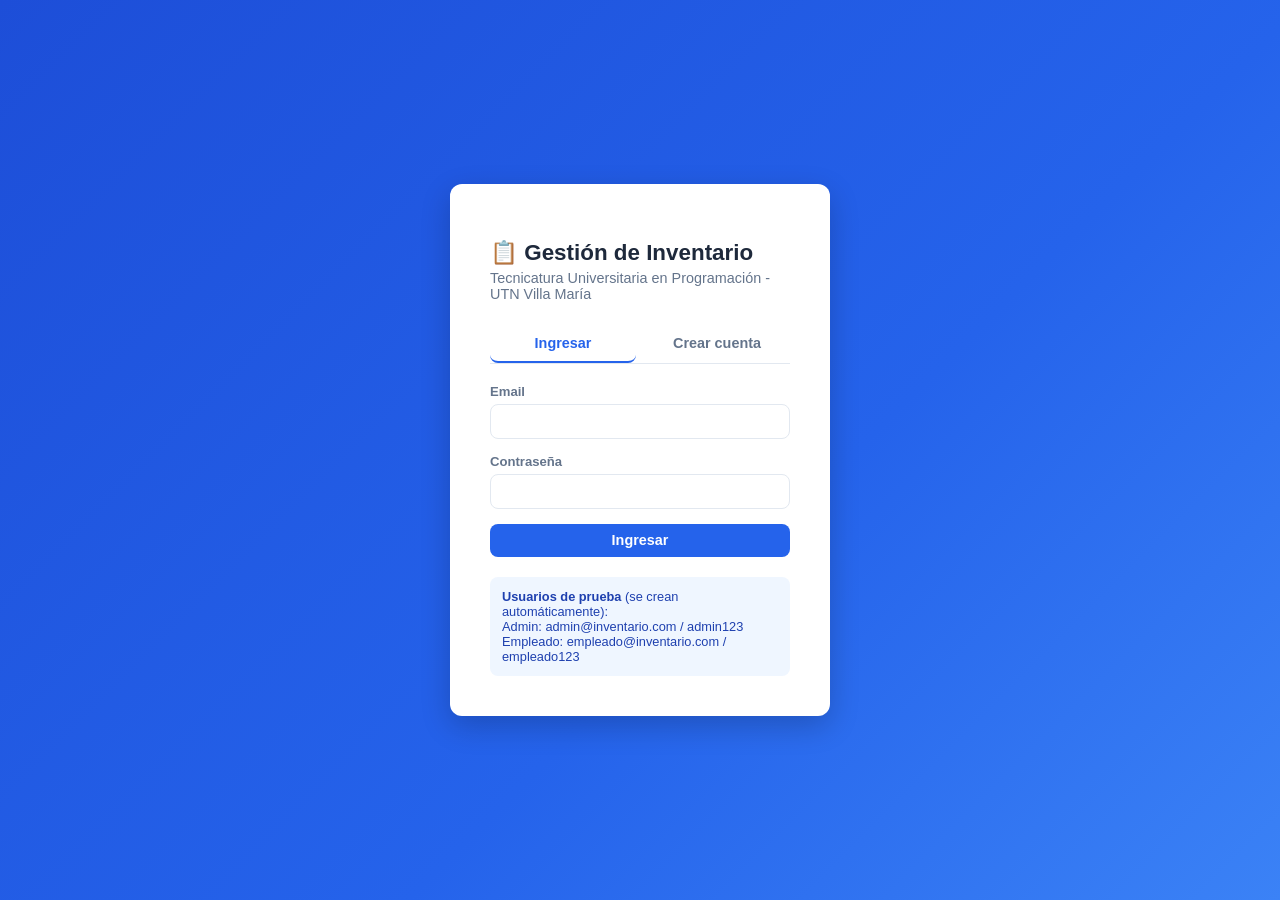
<file: frontend/index.html>
<!DOCTYPE html>
<html lang="es">
<head>
<meta charset="UTF-8">
<meta name="viewport" content="width=device-width, initial-scale=1.0">
<title>Ingresar - Gestión de Inventario</title>
<link rel="stylesheet" href="css/style.css">
</head>
<body class="login-page">

<div class="login-card">
    <h1>📋 Gestión de Inventario</h1>
    <p class="subtitle">Tecnicatura Universitaria en Programación - UTN Villa María</p>

    <div class="login-tabs">
        <button id="tab-login" class="active" type="button">Ingresar</button>
        <button id="tab-registro" type="button">Crear cuenta</button>
    </div>

    <div id="alerta" class="alert error hidden"></div>

    <form id="form-login">
        <div style="margin-bottom: 0.9rem;">
            <label for="login-email">Email</label>
            <input type="email" id="login-email" maxlength="100" required autocomplete="username">
        </div>
        <div style="margin-bottom: 0.9rem;">
            <label for="login-password">Contraseña</label>
            <input type="password" id="login-password" maxlength="72" required autocomplete="current-password">
        </div>
        <button type="submit" style="width:100%;">Ingresar</button>
    </form>

    <form id="form-registro" class="hidden">
        <div style="margin-bottom: 0.9rem;">
            <label for="reg-nombre">Nombre completo</label>
            <input type="text" id="reg-nombre" maxlength="80" required>
        </div>
        <div style="margin-bottom: 0.9rem;">
            <label for="reg-email">Email</label>
            <input type="email" id="reg-email" maxlength="100" required>
        </div>
        <div style="margin-bottom: 0.9rem;">
            <label for="reg-password">Contraseña (mín. 6 caracteres)</label>
            <input type="password" id="reg-password" maxlength="72" required minlength="6">
        </div>
        <button type="submit" style="width:100%;">Crear cuenta</button>
    </form>

    <div class="demo-hint">
        <strong>Usuarios de prueba</strong> (se crean automáticamente):<br>
        Admin: admin@inventario.com / admin123<br>
        Empleado: empleado@inventario.com / empleado123
    </div>
</div>

<script src="js/config.js"></script>
<script src="js/api.js"></script>
<script>
    if (Api.isAutenticado()) {
        window.location.href = "dashboard.html";
    }

    const tabLogin = document.getElementById("tab-login");
    const tabRegistro = document.getElementById("tab-registro");
    const formLogin = document.getElementById("form-login");
    const formRegistro = document.getElementById("form-registro");
    const alerta = document.getElementById("alerta");

    function ocultarAlerta() { alerta.classList.add("hidden"); }
    function mostrarError(msg) {
        alerta.textContent = msg;
        alerta.classList.remove("hidden");
    }

    tabLogin.addEventListener("click", () => {
        tabLogin.classList.add("active");
        tabRegistro.classList.remove("active");
        formLogin.classList.remove("hidden");
        formRegistro.classList.add("hidden");
        ocultarAlerta();
    });

    tabRegistro.addEventListener("click", () => {
        tabRegistro.classList.add("active");
        tabLogin.classList.remove("active");
        formRegistro.classList.remove("hidden");
        formLogin.classList.add("hidden");
        ocultarAlerta();
    });

    formLogin.addEventListener("submit", async (e) => {
        e.preventDefault();
        ocultarAlerta();
        const email = document.getElementById("login-email").value.trim();
        const password = document.getElementById("login-password").value;

        try {
            const respuesta = await Api.post("/auth/login", { email, password });
            Api.setSession(respuesta);
            window.location.href = "dashboard.html";
        } catch (err) {
            mostrarError(err.message);
        }
    });

    formRegistro.addEventListener("submit", async (e) => {
        e.preventDefault();
        ocultarAlerta();
        const nombre = document.getElementById("reg-nombre").value.trim();
        const email = document.getElementById("reg-email").value.trim();
        const password = document.getElementById("reg-password").value;

        try {
            const respuesta = await Api.post("/auth/registro", { nombre, email, password });
            Api.setSession(respuesta);
            window.location.href = "dashboard.html";
        } catch (err) {
            mostrarError(err.message);
        }
    });
</script>

</body>
</html>
</file>
<file: frontend/css/style.css>
:root {
    --color-primary: #2563eb;
    --color-primary-dark: #1d4ed8;
    --color-bg: #f4f6fb;
    --color-surface: #ffffff;
    --color-border: #e2e8f0;
    --color-text: #1e293b;
    --color-text-muted: #64748b;
    --color-danger: #dc2626;
    --color-success: #16a34a;
    --color-warning: #d97706;
    --radius: 8px;
    --shadow: 0 1px 3px rgba(0,0,0,0.08);
}

* { box-sizing: border-box; }

body {
    margin: 0;
    font-family: -apple-system, "Segoe UI", Roboto, Helvetica, Arial, sans-serif;
    background: var(--color-bg);
    color: var(--color-text);
}

a { color: var(--color-primary); text-decoration: none; }

.login-page {
    min-height: 100vh;
    display: flex;
    align-items: center;
    justify-content: center;
    background: linear-gradient(135deg, #1d4ed8, #2563eb 60%, #3b82f6);
}

.login-card {
    background: var(--color-surface);
    padding: 2.5rem;
    border-radius: 12px;
    box-shadow: 0 10px 30px rgba(0,0,0,0.2);
    width: 100%;
    max-width: 380px;
}

.login-card h1 {
    font-size: 1.4rem;
    margin-bottom: 0.25rem;
}

.login-card p.subtitle {
    color: var(--color-text-muted);
    font-size: 0.9rem;
    margin-top: 0;
    margin-bottom: 1.5rem;
}

.login-tabs {
    display: flex;
    gap: 0.5rem;
    margin-bottom: 1.25rem;
    border-bottom: 1px solid var(--color-border);
}

.login-tabs button {
    flex: 1;
    background: none;
    border: none;
    padding: 0.6rem;
    cursor: pointer;
    font-weight: 600;
    color: var(--color-text-muted);
    border-bottom: 2px solid transparent;
}

.login-tabs button.active {
    color: var(--color-primary);
    border-bottom-color: var(--color-primary);
}

.demo-hint {
    margin-top: 1.25rem;
    padding: 0.75rem;
    background: #eff6ff;
    border-radius: var(--radius);
    font-size: 0.8rem;
    color: #1e40af;
}

.app-shell {
    display: flex;
    min-height: 100vh;
}

.sidebar {
    width: 230px;
    background: #111827;
    color: #e5e7eb;
    display: flex;
    flex-direction: column;
    padding: 1.25rem 0.75rem;
    flex-shrink: 0;
}

.sidebar h2 {
    font-size: 1.05rem;
    padding: 0 0.5rem;
    margin: 0 0 1.5rem 0;
}

.sidebar h2 span { color: #60a5fa; }

.sidebar nav a {
    display: block;
    color: #cbd5e1;
    padding: 0.6rem 0.75rem;
    border-radius: var(--radius);
    margin-bottom: 0.15rem;
    font-size: 0.92rem;
}

.sidebar nav a:hover { background: #1f2937; color: #fff; }
.sidebar nav a.active { background: var(--color-primary); color: #fff; }
.sidebar nav a.hidden { display: none; }

.sidebar .sidebar-footer {
    margin-top: auto;
    border-top: 1px solid #1f2937;
    padding-top: 0.75rem;
    font-size: 0.8rem;
    color: #94a3b8;
}

.sidebar .sidebar-footer button {
    margin-top: 0.5rem;
    width: 100%;
}

.main-content {
    flex: 1;
    padding: 1.75rem 2rem;
    max-width: 1200px;
}

.topbar {
    display: flex;
    justify-content: space-between;
    align-items: center;
    margin-bottom: 1.5rem;
}

.topbar h1 { font-size: 1.4rem; margin: 0; }
.topbar p { color: var(--color-text-muted); margin: 0.15rem 0 0 0; font-size: 0.9rem; }

button, .btn {
    display: inline-block;
    cursor: pointer;
    border: none;
    border-radius: var(--radius);
    padding: 0.55rem 1rem;
    font-size: 0.9rem;
    font-weight: 600;
    background: var(--color-primary);
    color: #fff;
    transition: background 0.15s ease;
}

button:hover, .btn:hover { background: var(--color-primary-dark); }

button.secondary, .btn.secondary { background: #e2e8f0; color: var(--color-text); }
button.secondary:hover, .btn.secondary:hover { background: #cbd5e1; }

button.danger { background: var(--color-danger); }
button.danger:hover { background: #b91c1c; }

button.success { background: var(--color-success); }
button.success:hover { background: #15803d; }

button:disabled { opacity: 0.55; cursor: not-allowed; }

.card {
    background: var(--color-surface);
    border-radius: 12px;
    box-shadow: var(--shadow);
    padding: 1.25rem 1.5rem;
    margin-bottom: 1.5rem;
}

.card h3 { margin-top: 0; }

.stat-grid {
    display: grid;
    grid-template-columns: repeat(auto-fit, minmax(180px, 1fr));
    gap: 1rem;
    margin-bottom: 1.5rem;
}

.stat-grid.cols-3 { grid-template-columns: repeat(auto-fit, minmax(280px, 1fr)); }
.stat-grid.cols-4 { grid-template-columns: repeat(auto-fit, minmax(230px, 1fr)); }

.stat-card {
    background: var(--color-surface);
    border-radius: 12px;
    box-shadow: var(--shadow);
    padding: 1.1rem 1.25rem;
    border-left: 4px solid var(--color-primary);
}

.stat-card.warning { border-left-color: var(--color-warning); }
.stat-card.danger { border-left-color: var(--color-danger); }
.stat-card.success { border-left-color: var(--color-success); }
.stat-card .stat-value { font-size: 1.6rem; font-weight: 700; }
.stat-card .stat-label { color: var(--color-text-muted); font-size: 0.85rem; }

.form-grid {
    display: grid;
    grid-template-columns: repeat(auto-fit, minmax(200px, 1fr));
    gap: 0.9rem;
}

label {
    display: block;
    font-size: 0.82rem;
    font-weight: 600;
    margin-bottom: 0.3rem;
    color: var(--color-text-muted);
}

input, select, textarea {
    width: 100%;
    padding: 0.55rem 0.7rem;
    border: 1px solid var(--color-border);
    border-radius: var(--radius);
    font-size: 0.9rem;
    background: #fff;
}

input:focus, select:focus, textarea:focus {
    outline: none;
    border-color: var(--color-primary);
}

.form-actions {
    margin-top: 1rem;
    display: flex;
    gap: 0.6rem;
}

table {
    width: 100%;
    border-collapse: collapse;
    font-size: 0.88rem;
}

th, td {
    text-align: left;
    padding: 0.65rem 0.6rem;
    border-bottom: 1px solid var(--color-border);
}

th { color: var(--color-text-muted); font-weight: 600; font-size: 0.78rem; text-transform: uppercase; }

tr:hover td { background: #f8fafc; }

.table-actions { display: flex; gap: 0.4rem; }
.table-actions button { padding: 0.35rem 0.6rem; font-size: 0.8rem; }

.badge {
    display: inline-block;
    padding: 0.2rem 0.55rem;
    border-radius: 999px;
    font-size: 0.75rem;
    font-weight: 600;
}

.badge.ok { background: #dcfce7; color: #166534; }
.badge.warn { background: #fef3c7; color: #92400e; }
.badge.danger { background: #fee2e2; color: #991b1b; }
.badge.neutral { background: #e2e8f0; color: #334155; }

.toolbar {
    display: flex;
    justify-content: space-between;
    align-items: center;
    margin-bottom: 1rem;
    gap: 1rem;
    flex-wrap: wrap;
}

.toolbar input[type="search"] { max-width: 260px; }

.alert {
    padding: 0.75rem 1rem;
    border-radius: var(--radius);
    margin-bottom: 1rem;
    font-size: 0.88rem;
}

.alert.error { background: #fee2e2; color: #991b1b; }
.alert.success { background: #dcfce7; color: #166534; }

.empty-state {
    text-align: center;
    color: var(--color-text-muted);
    padding: 2rem 1rem;
}

.hidden { display: none !important; }

.modal-overlay {
    position: fixed;
    inset: 0;
    background: rgba(15, 23, 42, 0.5);
    display: flex;
    align-items: center;
    justify-content: center;
    z-index: 50;
}

.modal {
    background: #fff;
    border-radius: 12px;
    padding: 1.5rem;
    width: 100%;
    max-width: 480px;
    max-height: 90vh;
    overflow-y: auto;
}

.modal h3 { margin-top: 0; }
.modal.wide { max-width: 760px; }

.modal-header {
    display: flex;
    justify-content: space-between;
    align-items: center;
    gap: 1rem;
    margin-bottom: 0.75rem;
}

.modal-header h3 { margin: 0; }
.modal-header button { padding: 0.3rem 0.6rem; }

.nav-badge {
    float: right;
    min-width: 1.4rem;
    padding: 0.05rem 0.4rem;
    border-radius: 999px;
    background: var(--color-warning);
    color: #fff;
    font-size: 0.72rem;
    font-weight: 700;
    text-align: center;
}

.nav-badge.critico { background: var(--color-danger); }

.alert.warning {
    background: #fef3c7;
    color: #92400e;
    display: flex;
    justify-content: space-between;
    align-items: center;
    gap: 1rem;
    flex-wrap: wrap;
}

.items-table td { vertical-align: top; }
.items-table input, .items-table select { padding: 0.4rem 0.5rem; }

.aviso-stock {
    display: block;
    color: var(--color-danger);
    font-size: 0.75rem;
    margin-top: 0.2rem;
}

.aviso-stock:empty { display: none; }

.total-linea {
    display: flex;
    justify-content: flex-end;
    align-items: baseline;
    gap: 0.75rem;
    margin-top: 0.75rem;
    font-size: 1.05rem;
}

.total-linea strong { font-size: 1.35rem; }

.text-danger { color: var(--color-danger); }
.text-success { color: var(--color-success); }

@media print {
    .sidebar, .no-print, button { display: none !important; }
    .main-content { padding: 0; max-width: none; }
}

.text-muted { color: var(--color-text-muted); }
.text-right { text-align: right; }
</file>
